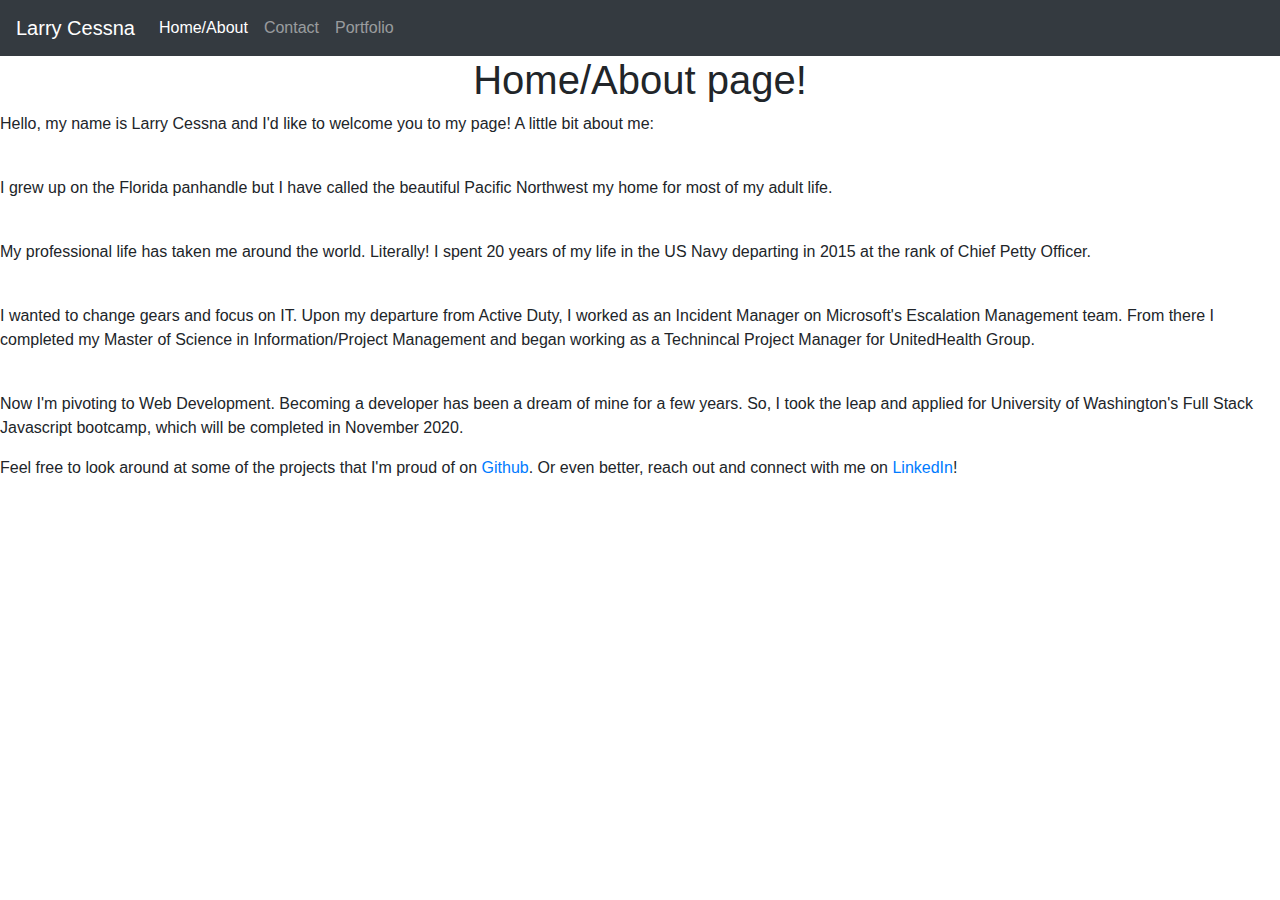
<file: index.html>
<!DOCTYPE html>
<html lang="en">
<head>
    <meta charset="UTF-8">
    <meta name="viewport" content="width=device-width, initial-scale=1.0">
    <title>Responsiveness Portfolio Home</title>
    <link rel="stylesheet" href="https://stackpath.bootstrapcdn.com/bootstrap/4.3.1/css/bootstrap.min.css" integrity="sha384-ggOyR0iXCbMQv3Xipma34MD+dH/1fQ784/j6cY/iJTQUOhcWr7x9JvoRxT2MZw1T" crossorigin="anonymous">
    <link rel="stylesheet" href="style.css">
</head>
<body>
    
    <nav class="navbar navbar-expand-lg navbar-dark bg-dark">
        <a class="navbar-brand" href="#">Larry Cessna</a>
        <button class="navbar-toggler" type="button" data-toggle="collapse" data-target="#navbarNav" aria-controls="navbarNav" aria-expanded="false" aria-label="Toggle navigation">
          <span class="navbar-toggler-icon"></span>
        </button>
        <div class="nav-item" id="navbarNav">
          <ul class="navbar-nav">
            <li class="nav-item active">
              <a class="nav-link" href="index.html">Home/About <span class="sr-only">(current)</span></a>
            </li>
            <li class="nav-item">
              <a class="nav-link" href="contact.html">Contact</a>
            </li>
            <li class="nav-item">
              <a class="nav-link" href="portfolio.html">Portfolio</a>
            </li>
          </ul>
        </div>
      </nav>

      <strong><h1>Home/About page!</h1></strong>

      <p>Hello, my name is Larry Cessna and I'd like to welcome you to my page! A little bit about me: </p> <br>
      <p>I grew up on the Florida panhandle but I have called the beautiful Pacific Northwest my home for most of my adult life.</p> <br>
      <p>My professional life has taken me around the world. Literally! I spent 20 years of my life in the US Navy departing in 2015 at the rank of Chief Petty Officer.</p> <br>
      <p>I wanted to change gears and focus on IT. Upon my departure from Active Duty, I worked as an Incident Manager on Microsoft's Escalation Management team. From there I completed my Master of Science in Information/Project Management and began working as a Technincal Project Manager for UnitedHealth Group.</p> <br>
      <p>Now I'm pivoting to Web Development. Becoming a developer has been a dream of mine for a few years. So, I took the leap and applied for University of Washington's Full Stack Javascript bootcamp, which will be completed in November 2020.</p>
      <p>Feel free to look around at some of the projects that I'm proud of on <a href="https://github.com/lbcessna">Github</a>. Or even better, reach out and connect with me on <a href="https://www.linkedin.com/in/larry-cessna/">LinkedIn</a>!</p> <br>
</body>
</html>
</file>
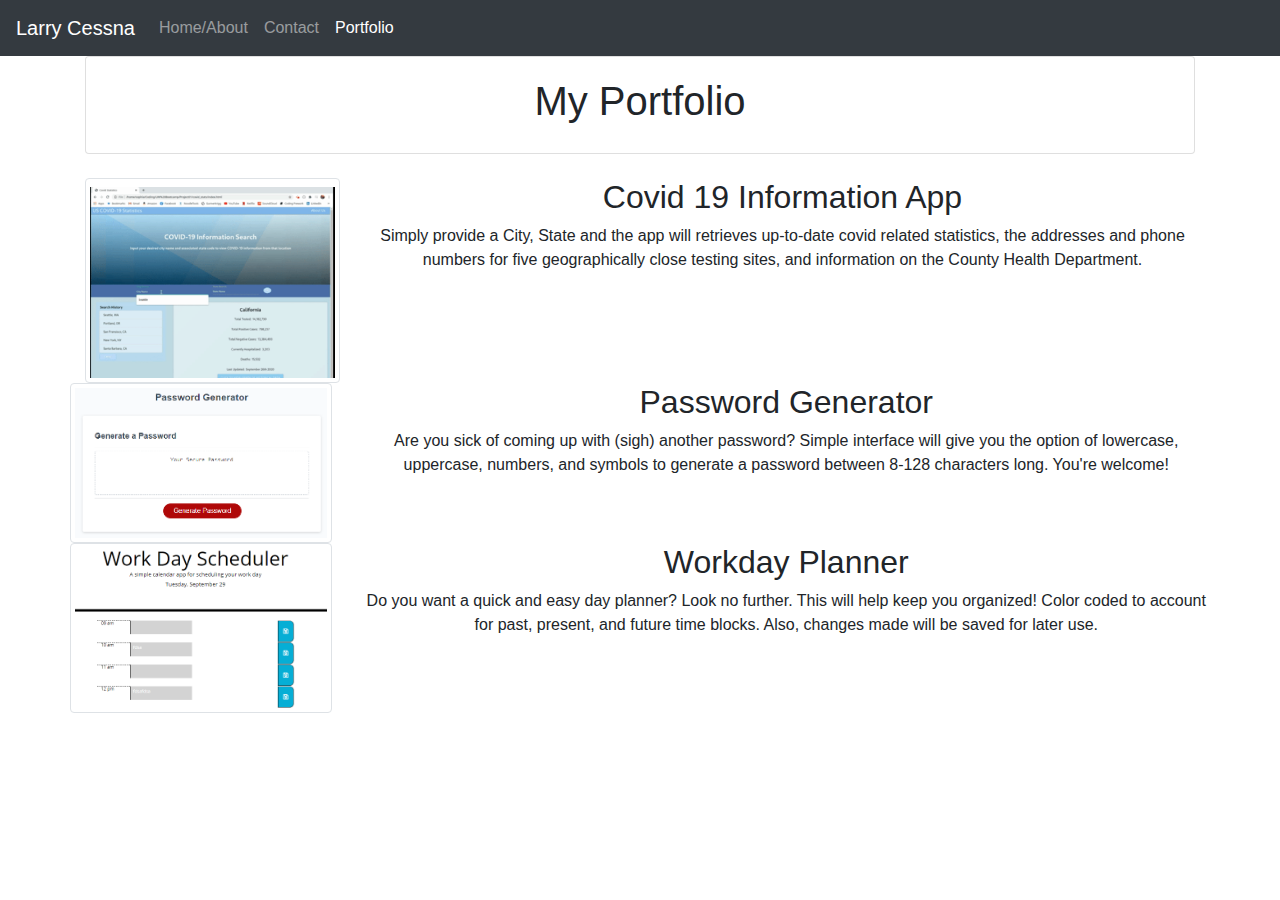
<file: portfolio.html>
<!DOCTYPE html>
<html lang="en">
<head>
    <meta charset="UTF-8">
    <meta name="viewport" content="width=device-width, initial-scale=1.0">
    <title>My Portfolio</title>
    <link rel="stylesheet" href="https://stackpath.bootstrapcdn.com/bootstrap/4.3.1/css/bootstrap.min.css" integrity="sha384-ggOyR0iXCbMQv3Xipma34MD+dH/1fQ784/j6cY/iJTQUOhcWr7x9JvoRxT2MZw1T" crossorigin="anonymous">
    <link rel="stylesheet" href="style.css">
</head>
<body>
    
    <nav class="navbar navbar-expand-lg navbar-dark bg-dark">
        <a class="navbar-brand" href="#">Larry Cessna</a>
        <button class="navbar-toggler" type="button" data-toggle="collapse" data-target="#navbarNav" aria-controls="navbarNav" aria-expanded="false" aria-label="Toggle navigation">
          <span class="navbar-toggler-icon"></span>
        </button>
        <div class="collapse navbar-collapse" id="navbarNav">
          <ul class="navbar-nav">
            <li class="nav-item">
              <a class="nav-link" href="index.html">Home/About <span class="sr-only">(current)</span></a>
            </li>
            <li class="nav-item">
              <a class="nav-link" href="contact.html">Contact</a>
            </li>
            <li class="nav-item active">
              <a class="nav-link" href="portfolio.html">Portfolio</a>
            </li>
          </ul>
        </div>
      </nav>
    <!--Main Body goes in container--> 
    <div class="container">
      <div class="row">
          <div class="col-lg-12">
              <div class="card">
                  <div class="card-body">
                      <h1>My Portfolio</h1>
                  </div>
              </div>
          </div>        
        </div><br>
        <div class="row">
            <div class="col-lg-3">
                <a href="https://sophia2798.github.io/covid_stats/"><img class="img img-thumbnail" src="./img/covidApp.PNG"></a>
            </div>
            <div class="col-lg-9">
                <h2>Covid 19 Information App</h2>
                <p>Simply provide a City, State and the app will retrieves up-to-date covid related statistics, the addresses and phone numbers for five geographically close testing sites, and information on the County Health Department.</p>
            </div>
            <div class="row">
                <div class="col-lg-3">
                    <a href="https://lbcessna.github.io/hw3-password-generator/"><img class="img img-thumbnail" src="./img/pwdGen.PNG"></a> 
                </div>
                <div class="col-lg-9">
                    <h2>Password Generator</h2>
                    <p>Are you sick of coming up with (sigh) another password? Simple interface will give you the option of lowercase, uppercase, numbers, and symbols to generate a password between 8-128 characters long. You're welcome!</p>
                </div>
            </div>
            <div class="row">
                <div class="col-lg-3">
                    <a href="https://lbcessna.github.io/hw5-day-planner/"><img class="img img-thumbnail" src="./img/workDay.PNG"></a>
                </div>
                <div class="col-lg-9">
                    <h2>Workday Planner</h2>
                    <p>Do you want a quick and easy day planner? Look no further. This will help keep you organized! Color coded to account for past, present, and future time blocks. Also, changes made will be saved for later use.</p>
                </div>
        </div>
     
</body>
</html>
</file>
<file: style.css>
.card-body{
    text-align: center;
}
.row{
    border: 10px;
}
.row, h1{
    text-align: center;
}

.p{
    text-align: center;
}
</file>
